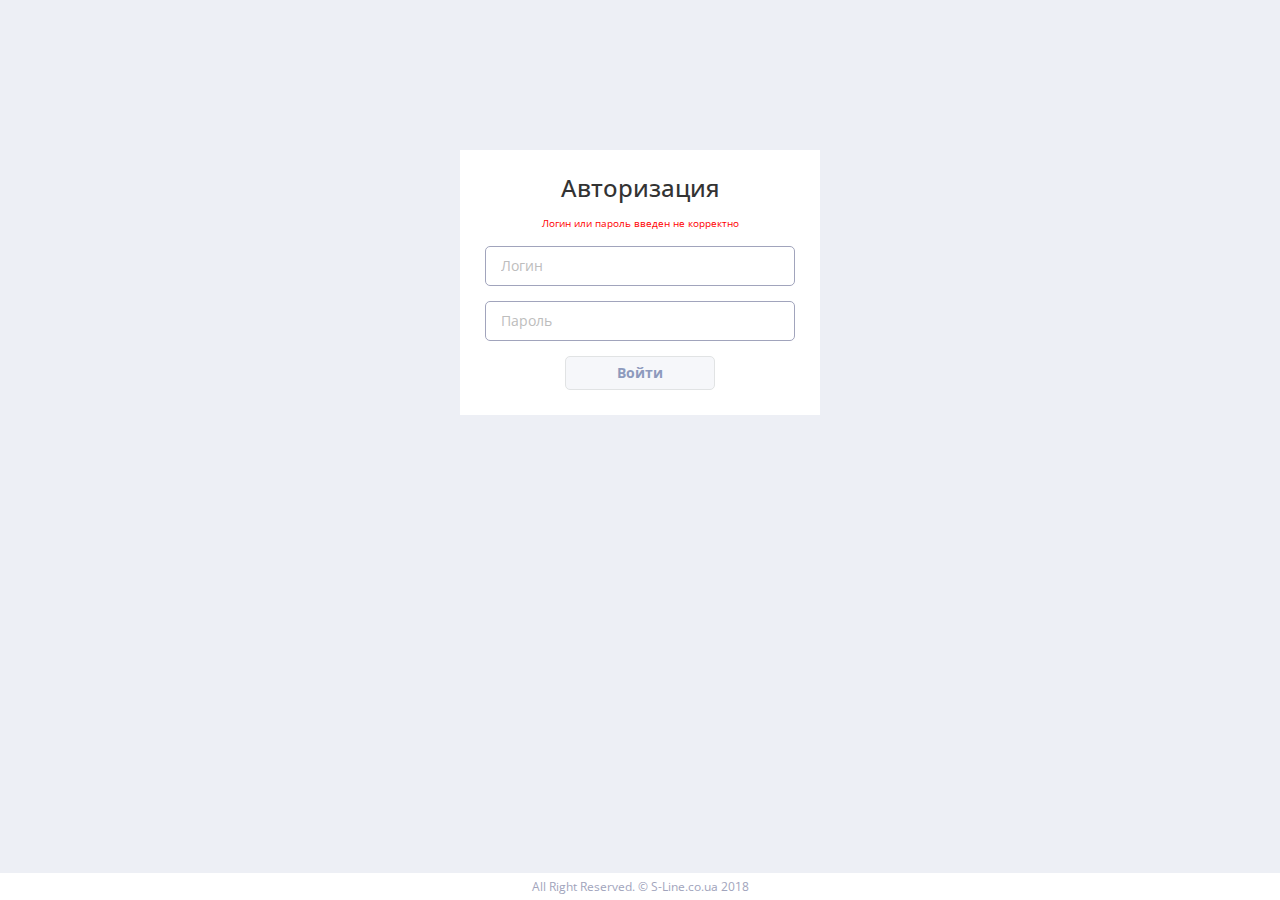
<file: adminlogin.html>
<!DOCTYPE html>
<html lang="ru">
	<head>
		<meta charset="UTF-8">
		<title>Панель администратора SLine</title>
		<meta name="viewport" content="width=device-width, initial-scale=1.0">
		
		<link rel="stylesheet" href="https://cdnjs.cloudflare.com/ajax/libs/twitter-bootstrap/3.3.7/css/bootstrap.min.css">
		<link rel="stylesheet" href="https://cdnjs.cloudflare.com/ajax/libs/font-awesome/4.7.0/css/font-awesome.min.css">
		<link rel="stylesheet" href="css/style.css">

	</head>
	<body>

		<div class="wrapper">

			<div class="container">
				<div class="row">
					<div class="col-xs-12 col-sm-6 col-sm-offset-3 col-md-4 col-md-offset-4 col-lg-4 col-lg-offset-4">
						<form class="login-form text-center">
							<h3 class="text-center form-heading">Авторизация</h3>
							<span class="error-message">Логин или пароль введен не корректно</span>
							<input type="text" class="form-field" placeholder="Логин">
							<input type="password" class="form-field" placeholder="Пароль">
							<button class="btn btn-enter">Войти</button>
						</form>
					</div>
				</div>
			</div>

			<footer class="footer-main">
				All Right Reserved. &copy; S-Line.co.ua 2018
			</footer>

		</div>


		<script src="https://cdnjs.cloudflare.com/ajax/libs/jquery/3.2.1/jquery.min.js"></script>
		<script src="https://cdnjs.cloudflare.com/ajax/libs/twitter-bootstrap/3.3.7/js/bootstrap.min.js"></script>

	</body>
</html>
</file>
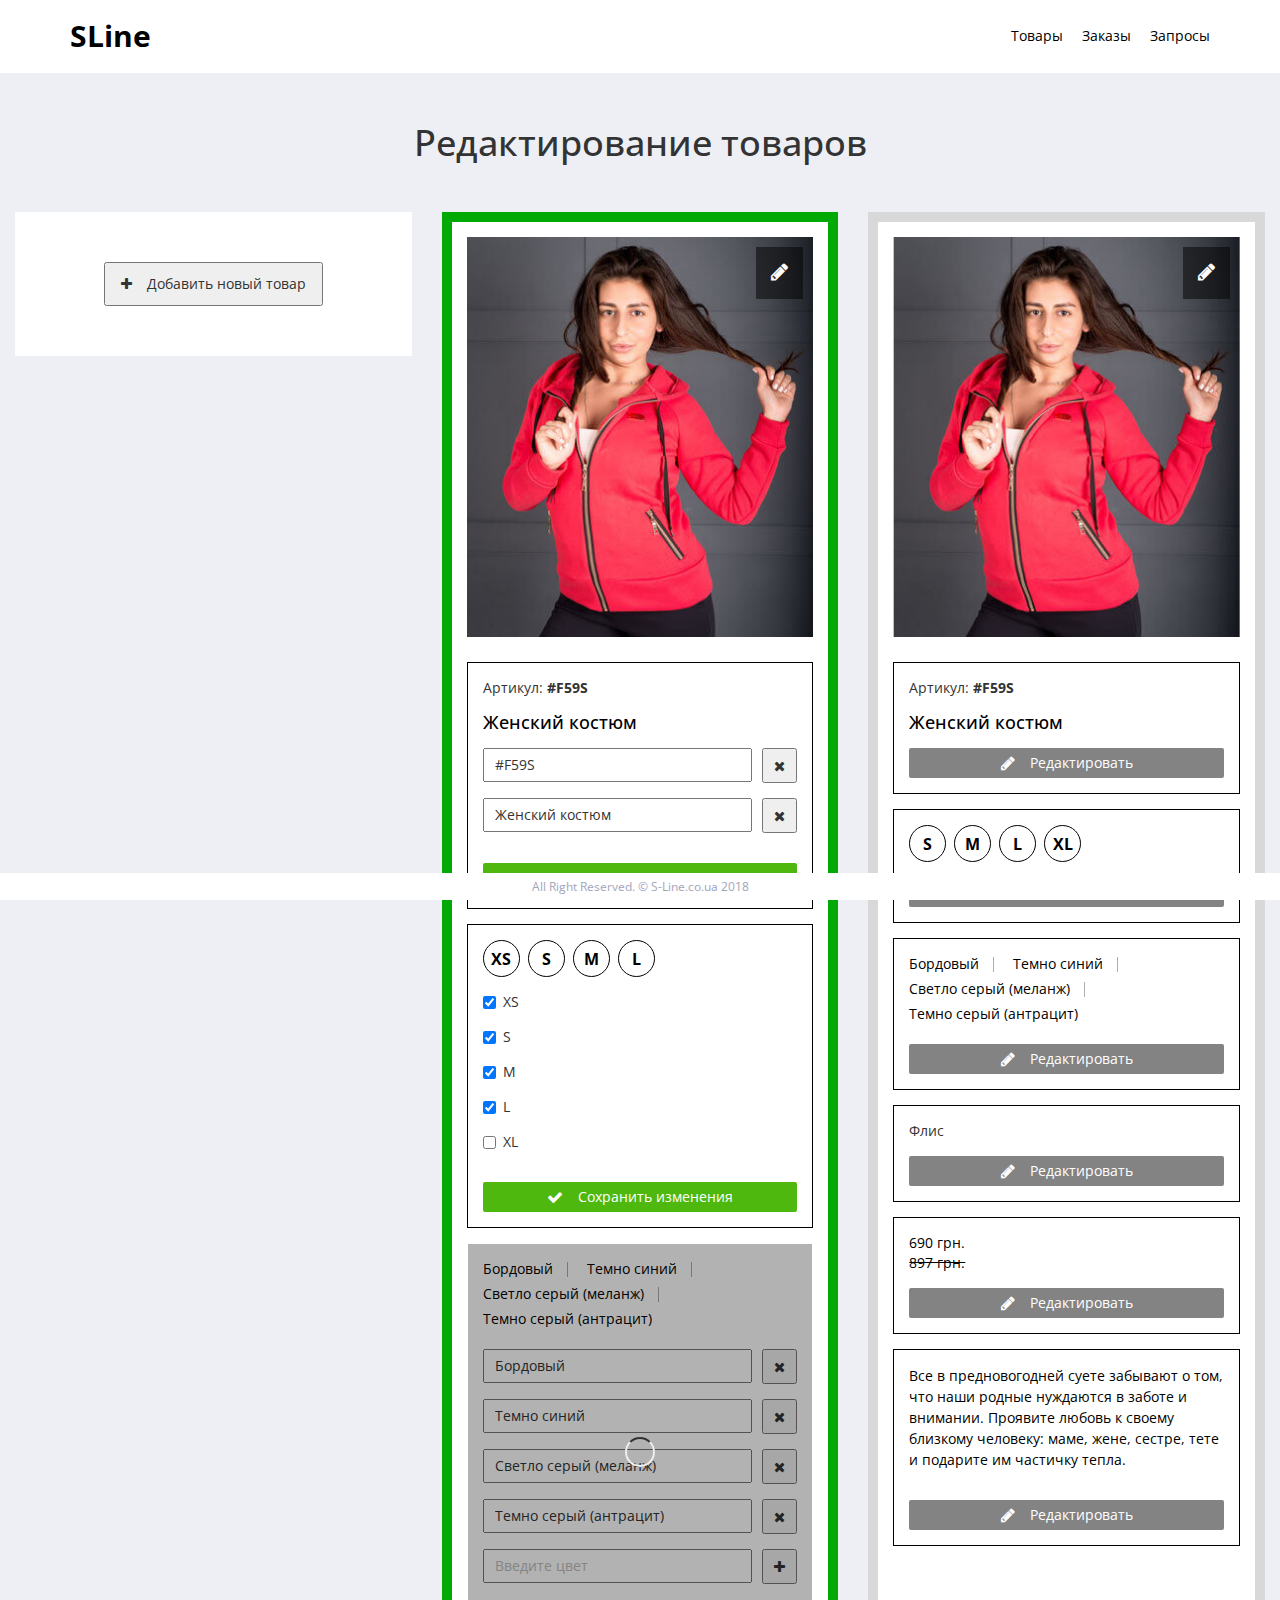
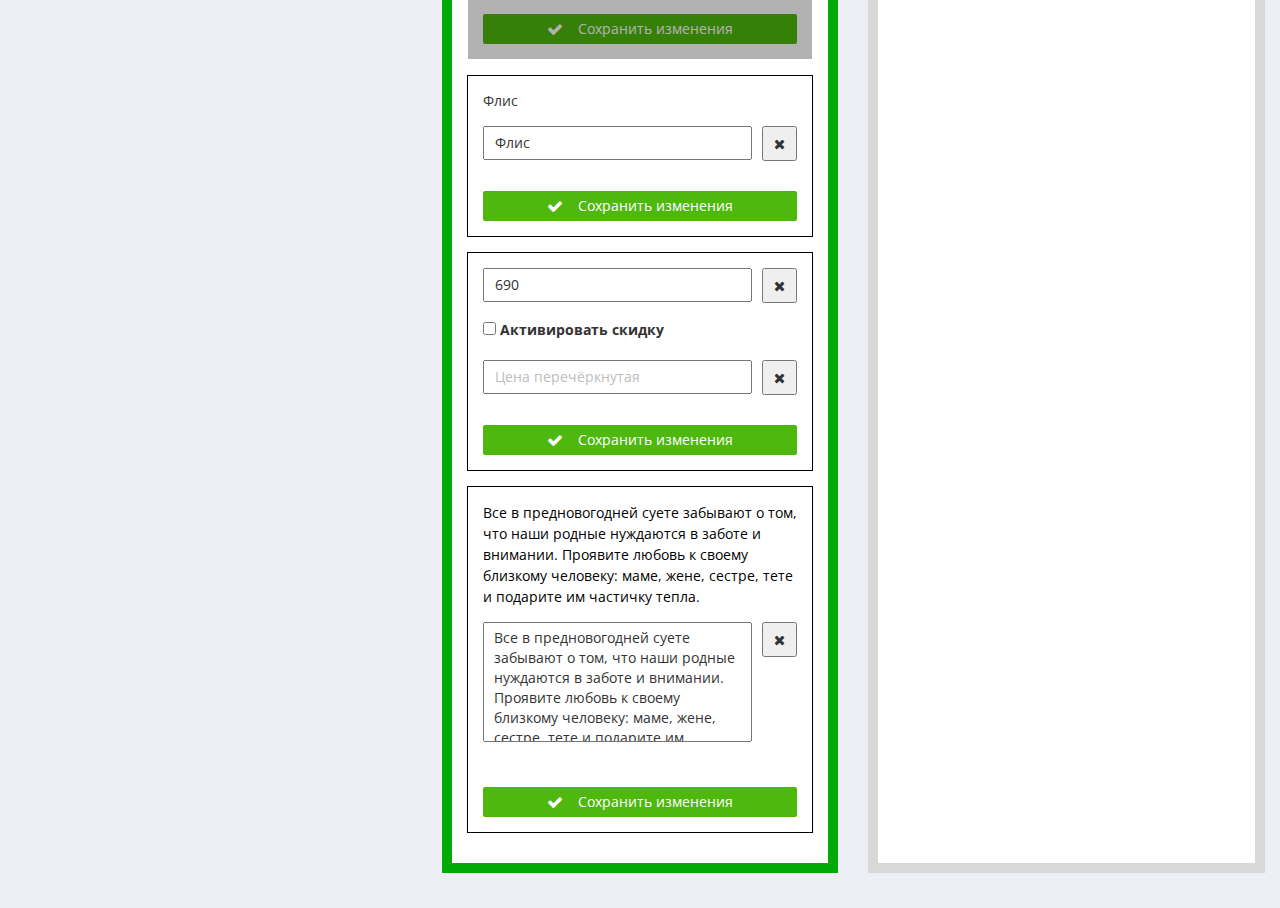
<file: goods.html>
<!DOCTYPE html>
<html lang="ru">
	<head>
		<meta charset="UTF-8">
		<title>Товары</title>
		<meta name="viewport" content="width=device-width, initial-scale=1.0">

		<link rel="stylesheet" href="https://cdnjs.cloudflare.com/ajax/libs/twitter-bootstrap/3.3.7/css/bootstrap.min.css">
		<link rel="stylesheet" href="https://cdnjs.cloudflare.com/ajax/libs/font-awesome/4.7.0/css/font-awesome.min.css">
		<link rel="stylesheet" href="css/style.css">

	</head>
	<body>

		<header class="header">
			<div class="container">
				<div class="row">
					<div class="col-xs-12">
						<div class="header-holder">
							<a href="http://sline.co.ua" class="logo" target="_blank"><strong>SLine</strong></a>
							<nav class="header-nav">
								<a href="goods.html">Товары</a>
								<a href="orders.html">Заказы</a>
								<a href="requests.html">Запросы</a>
							</nav>
						</div>
					</div>
				</div>
			</div>
		</header>

		<div class="wrapper">
			<div class="products">
				<div class="container-fluid">
					<div class="row">
						<div class="col-xs-12 page-title">
							<h1>Редактирование товаров</h4>
						</div>
					</div>
					<div class="row display-flex">

						<div class="col-lg-4 col-md-6 col-sm-6 col-xs-12 item-col">
							<div class="">
								<div class="button-add">
									<button><i class="fa fa-plus" aria-hidden="true"></i>Добавить новый товар</button>
								</div>
							</div>
						</div>


						<div class="col-lg-4 col-md-6 col-sm-6 col-xs-12 item-col">
							<div class="product active">
								<div class="product-slide_img">
									<img src="img/product/small/ws-01.jpg" alt="Женский костюм">
									<a class="btn-edit-photo" href="edit_photo.html"><i class="fa fa-pencil" aria-hidden="true"></i></a>
								</div>

								<div class="holder-edit">
									<div class="edit-area">
										<div class="product-code">
											<span>Артикул:</span>
											<strong>#F59S</strong>
										</div>
										<h5 class="product-title">Женский костюм</h5>
									</div>

									<div class="edit-area">
										<div class="edit-row">
											<input class="edit-field" type="text" value="#F59S" placeholder="Артикул">
											<div class="edit-buttons">
												<button><i class="fa fa-times" aria-hidden="true"></i></button>
											</div>
										</div>
										<div class="edit-row">
											<input class="edit-field" type="text" value="Женский костюм" placeholder="Название модели">
											<div class="edit-buttons">
												<button><i class="fa fa-times" aria-hidden="true"></i></button>
											</div>
										</div>
									</div>

									<button type="button" class="edit-block-link confirm"><i class="fa fa-check" aria-hidden="true"></i><span>Сохранить изменения</span></button>
								</div>


								<div class="holder-edit">

									<div class="edit-area">
										<ul class="size-row">
											<li class="size-item"><strong>XS</strong></li>
											<li class="size-item"><strong>S</strong></li>
											<li class="size-item"><strong>M</strong></li>
											<li class="size-item"><strong>L</strong></li>
										</ul>
									</div>

									<div class="edit-area">
										<div class="edit-area">
											<div class="edit-row">
												<div class="checkbox">
													<label><input type="checkbox" checked>XS</label>
												</div>
											</div>
											<div class="edit-row">
												<div class="checkbox">
													<label><input type="checkbox" checked>S</label>
												</div>
											</div>
											<div class="edit-row">
												<div class="checkbox">
													<label><input type="checkbox" checked>M</label>
												</div>
											</div>
											<div class="edit-row">
												<div class="checkbox">
													<label><input type="checkbox" checked>L</label>
												</div>
											</div>
											<div class="edit-row">
												<div class="checkbox">
													<label><input type="checkbox">XL</label>
												</div>
											</div>
										</div>
									</div>

									<button type="button" class="edit-block-link confirm"><i class="fa fa-check" aria-hidden="true"></i><span>Сохранить изменения</span></button>
								</div>

								<div class="holder-edit preloader">
									<div class="edit-area">
										<div class="product-color_row">
											<span>Бордовый</span>
											<span>Темно синий</span>
											<span>Светло серый (меланж)</span>
											<span>Темно серый (антрацит)</span>
										</div>
									</div>

									<div class="edit-area">
										<div class="edit-row">
											<input class="edit-field" type="text" value="Бордовый" placeholder="Введите цвет">
											<div class="edit-buttons">
												<button><i class="fa fa-times" aria-hidden="true"></i></button>
											</div>
										</div>
										<div class="edit-row">
											<input class="edit-field" type="text" value="Темно синий" placeholder="Введите цвет">
											<div class="edit-buttons">
												<button><i class="fa fa-times" aria-hidden="true"></i></button>
											</div>
										</div>
										<div class="edit-row">
											<input class="edit-field" type="text" value="Светло серый (меланж)" placeholder="Введите цвет">
											<div class="edit-buttons">
												<button><i class="fa fa-times" aria-hidden="true"></i></button>
											</div>
										</div>
										<div class="edit-row">
											<input class="edit-field" type="text" value="Темно серый (антрацит)" placeholder="Введите цвет">
											<div class="edit-buttons">
												<button><i class="fa fa-times" aria-hidden="true"></i></button>
											</div>
										</div>
										<div class="edit-row">
											<input class="edit-field" type="text" value="" placeholder="Введите цвет">
											<div class="edit-buttons">
												<button><i class="fa fa-plus" aria-hidden="true"></i></button>
											</div>
										</div>
									</div>

									<button type="button" class="edit-block-link confirm"><i class="fa fa-check" aria-hidden="true"></i><span>Сохранить изменения</span></button>

								</div>

								<div class="holder-edit">
									<div class="edit-area">
										<span>Флис</span>
									</div>

									<div class="edit-area">
										<div class="edit-row">
											<input class="edit-field" type="text" value="Флис" placeholder="Введите название материала">
											<div class="edit-buttons">
												<button><i class="fa fa-times" aria-hidden="true"></i></button>
											</div>
										</div>
									</div>

									<button type="button" class="edit-block-link confirm"><i class="fa fa-check" aria-hidden="true"></i><span>Сохранить изменения</span></button>
								</div>

								<div class="holder-edit">
									<div class="edit-area">
										<div class="edit-area">
											<div class="edit-row">
												<input class="edit-field" type="text" value="690" placeholder="Цена стандартная">
												<div class="edit-buttons">
													<button><i class="fa fa-times" aria-hidden="true"></i></button>
												</div>
											</div>

											<div class="edit-activation">
												<input type="checkbox" id="check" name="#" value="#">
												<label for="check">Активировать скидку</label>
											</div>

											<div class="edit-row">
												<input class="edit-field" type="text" value="" placeholder="Цена перечёркнутая">
												<div class="edit-buttons">
													<button><i class="fa fa-times" aria-hidden="true"></i></button>
												</div>
											</div>
										</div>
									</div>
									<button type="button" class="edit-block-link confirm"><i class="fa fa-check" aria-hidden="true"></i><span>Сохранить изменения</span></button>
								</div>

								<div class="holder-edit">
									<div class="edit-area">
										<p class="product-description">Все в предновогодней суете забывают о том, что наши родные нуждаются в заботе и внимании. Проявите любовь к своему близкому человеку: маме, жене, сестре, тете и подарите им частичку тепла.</p>

										<div class="edit-area">

											<div class="edit-row">
												<textarea class="edit-field textarea-field" type="text" placeholder="Введите описание товарап">Все в предновогодней суете забывают о том, что наши родные нуждаются в заботе и внимании. Проявите любовь к своему близкому человеку: маме, жене, сестре, тете и подарите им частичку тепла.</textarea>
												<div class="edit-buttons">
													<button><i class="fa fa-times" aria-hidden="true"></i></button>
												</div>
											</div>
										</div>
									</div>
									<button type="button" class="edit-block-link confirm"><i class="fa fa-check" aria-hidden="true"></i><span>Сохранить изменения</span></button>
								</div>
							</div>
						</div>

						<div class="col-lg-4 col-md-6 col-sm-6 col-xs-12 item-col">
							<div class="product">
							
								<div class="product-slide_img">
									<img src="img/product/small/ws-01.jpg" alt="Женский костюм">
									<a class="btn-edit-photo" href="edit_photo.html"><i class="fa fa-pencil" aria-hidden="true"></i></a>
								</div>

								<div class="holder-edit">
									<div class="edit-area">
										<div class="product-code">
											<span>Артикул:</span>
											<strong>#F59S</strong>
										</div>
										<h5 class="product-title">Женский костюм</h5>
									</div>
									<button type="button" class="edit-block-link"><i class="fa fa-pencil" aria-hidden="true"></i><span>Редактировать</span></button>
								</div>

								<div class="holder-edit">
									<div class="edit-area">
										<ul class="size-row">
											<li class="size-item"><strong>S</strong></li>
											<li class="size-item"><strong>M</strong></li>
											<li class="size-item"><strong>L</strong></li>
											<li class="size-item"><strong>XL</strong></li>
										</ul>
									</div>
									<button type="button" class="edit-block-link"><i class="fa fa-pencil" aria-hidden="true"></i><span>Редактировать</span></button>
								</div>

								<div class="holder-edit">
									<div class="edit-area">
										<div class="product-color_row">
											<span>Бордовый</span>
											<span>Темно синий</span>
											<span>Светло серый (меланж)</span>
											<span>Темно серый (антрацит)</span>
										</div>
									</div>

									<button type="button" class="edit-block-link"><i class="fa fa-pencil" aria-hidden="true"></i><span>Редактировать</span></button>
								</div>

								<div class="holder-edit">
									<div class="edit-area">
										<span>Флис</span>
									</div>
									<button type="button" class="edit-block-link"><i class="fa fa-pencil" aria-hidden="true"></i><span>Редактировать</span></button>
								</div>

								<div class="holder-edit">
									<div class="edit-area">
										<div class="actual-price">
											<span>690</span>
											<i>грн.</i>
										</div>
										<div class="actual-price">
											<strike>897 грн.</strike>
										</div>
									</div>
									<button type="button" class="edit-block-link"><i class="fa fa-pencil" aria-hidden="true"></i><span>Редактировать</span></button>
								</div>

								<div class="holder-edit">
									<div class="edit-area">
										<p class="product-description">Все в предновогодней суете забывают о том, что наши родные нуждаются в заботе и внимании. Проявите любовь к своему близкому человеку: маме, жене, сестре, тете и подарите им частичку тепла.</p>
									</div>
									<button type="button" class="edit-block-link"><i class="fa fa-pencil" aria-hidden="true"></i><span>Редактировать</span></button>
								</div>
							</div>
						</div>

					</div>
				</div>
			</div>
		</div>
		
		<footer class="footer-main">All Right Reserved. &copy; S-Line.co.ua 2018</footer>

		<script src="https://cdnjs.cloudflare.com/ajax/libs/jquery/3.2.1/jquery.min.js"></script>
		<script src="https://cdnjs.cloudflare.com/ajax/libs/twitter-bootstrap/3.3.7/js/bootstrap.min.js"></script>

	</body>
</html>
</file>
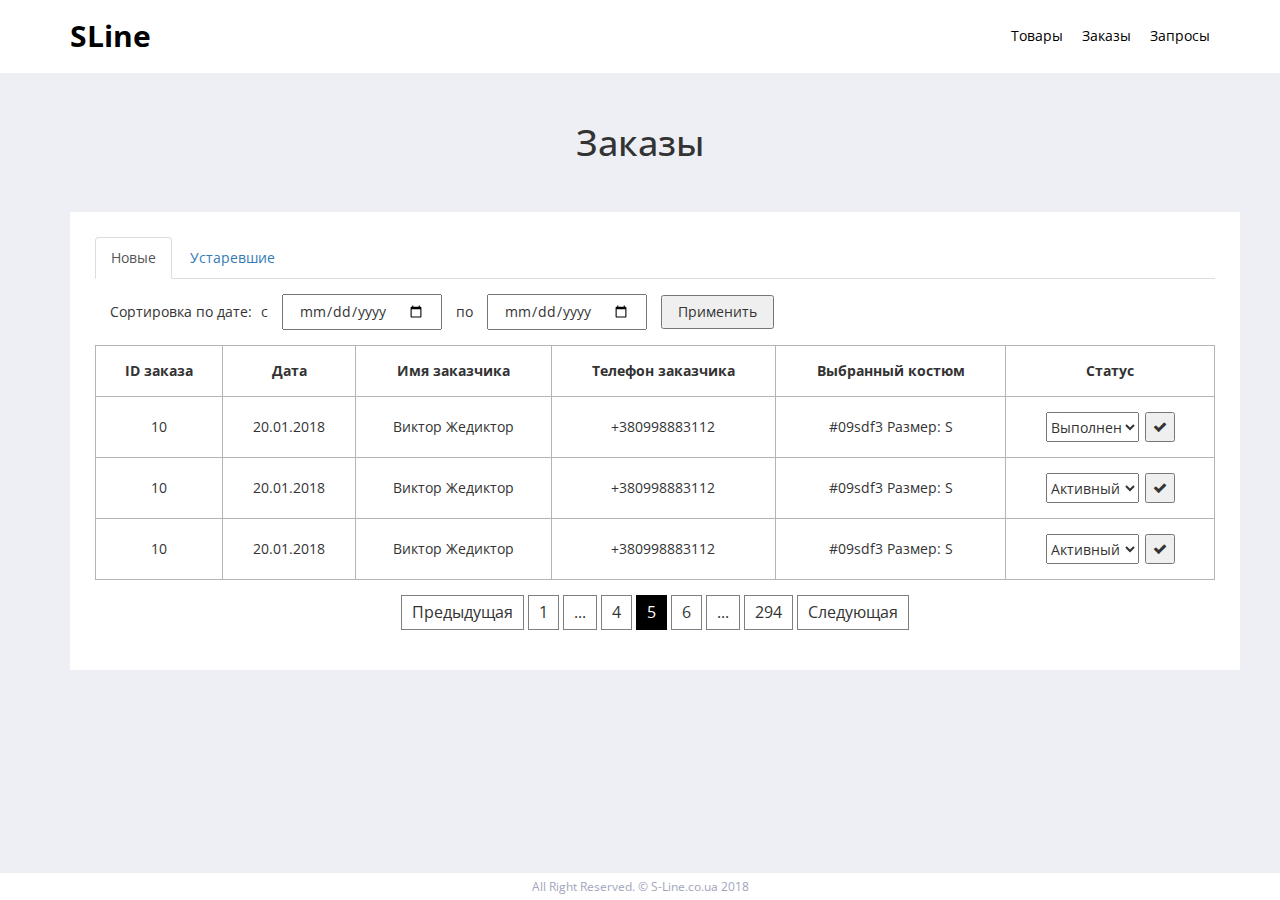
<file: orders.html>
<!DOCTYPE html>
<html lang="ru">
	<head>
		<meta charset="UTF-8">
		<title>Заказы</title>
		<meta name="viewport" content="width=device-width, initial-scale=1.0">

		<link rel="stylesheet" href="https://cdnjs.cloudflare.com/ajax/libs/twitter-bootstrap/3.3.7/css/bootstrap.min.css">
		<link rel="stylesheet" href="https://cdnjs.cloudflare.com/ajax/libs/font-awesome/4.7.0/css/font-awesome.min.css">
		<link rel="stylesheet" href="css/style.css">

	</head>
	<body>

		<header class="header">
			<div class="container">
				<div class="row">
					<div class="col-xs-12">
						<div class="header-holder">
							<a href="http://sline.co.ua" class="logo" target="_blank"><strong>SLine</strong></a>
							<nav class="header-nav">
								<a href="goods.html">Товары</a>
								<a href="orders.html">Заказы</a>
								<a href="requests.html">Запросы</a>
							</nav>
						</div>
					</div>
				</div>
			</div>
		</header>

		<div class="wrapper">
			<div class="container">
				<div class="row">
					<div class="col-xs-12 page-title">
						<h1>Заказы</h4>
					</div>
				</div>
				<div class="row">
					<div class="col-sm-12">
						<div class="order-tabs">
							<ul class="nav nav-tabs">
								<li class="active"><a data-toggle="tab" href="#new">Новые</a></li>
								<li><a data-toggle="tab" href="#old">Устаревшие</a></li>
							</ul>
							<div class="tab-content">
								<div id="new" class="tab-pane fade in active">
									<div class="order-search">
										Сортировка по дате: 
										<span>с</span>
										<input type="date" name="#">
										<span>по</span>
										<input type="date" name="#">
										<button type="button">Применить</button>
									</div>
									<table class="orders-table">
										<tr>
											<th>ID заказа</th>
											<th>Дата</th>
											<th>Имя заказчика</th>
											<th>Телефон заказчика</th>
											<th>Выбранный костюм</th>
											<th>Статус</th>
										</tr>
										<tr>
											<td>10</td>
											<td>20.01.2018</td>
											<td>Виктор Жедиктор</td>
											<td>+380998883112</td>
											<td>#09sdf3 Размер: S</td>
											<td>
												<select name="#" id="#">
													<option value="Активный">Выполнен</option>
													<option value="Активный">Активный</option>
												</select>
												<button type="button"><i class="fa fa-check" aria-hidden="true"></i></button>
											</td>
										</tr>

										<tr>
											<td>10</td>
											<td>20.01.2018</td>
											<td>Виктор Жедиктор</td>
											<td>+380998883112</td>
											<td>#09sdf3 Размер: S</td>
											<td>
												<select name="#" id="#">
													<option value="Активный">Активный</option>
													<option value="Активный" >Выполнен</option>
												</select>
												<button type="button"><i class="fa fa-check" aria-hidden="true"></i></button>
											</td>
										</tr>

										<tr>
											<td>10</td>
											<td>20.01.2018</td>
											<td>Виктор Жедиктор</td>
											<td>+380998883112</td>
											<td>#09sdf3 Размер: S</td>
											<td>
												<select name="#" id="#">
													<option value="Активный">Активный</option>
													<option value="Активный">Выполнен</option>
												</select>
												<button type="button"><i class="fa fa-check" aria-hidden="true"></i></button>
											</td>
										</tr>
									</table>
									<div class="pages-nav">
										<ul class="pages-nav_btns">
											<li>
												<button type="button" class="nav-buttons">Предыдущая</button>
											</li>
											<li>
												<button type="button" class="nav-buttons">1</button>
											</li>
											<li class="inactive">
												<button type="button" class="nav-buttons">...</button>
											</li>
											<li>
												<button type="button" class="nav-buttons">4</button>
											</li>
											<li class="active">
												<button type="button" class="nav-buttons">5</button>
											</li>
											<li>
												<button type="button" class="nav-buttons">6</button>
											</li>
											<li class="inactive">
												<button type="button" class="nav-buttons">...</button>
											</li>
											<li>
												<button type="button" class="nav-buttons">294</button>
											</li>
											<li>
												<button type="button" class="nav-buttons">Следующая</button>
											</li>
										</ul>
									</div>

								</div>
								<div id="old" class="tab-pane fade">
									<div class="order-search">
										Сортировка по дате: 
										<span>с</span>
										<input type="date" name="#">
										<span>по</span>
										<input type="date" name="#">
										<button type="button">Применить</button>
									</div>
									<table class="orders-table">
										<tr>
											<th>ID заказа</th>
											<th>Дата</th>
											<th>Имя заказчика</th>
											<th>Телефон заказчика</th>
											<th>Выбранный костюм</th>
											<th>Статус</th>
										</tr>
										<tr>
											<td>10</td>
											<td>20.01.2018</td>
											<td>Виктор Жедиктор</td>
											<td>+380998883112</td>
											<td>#09sdf3 Размер: S</td>
											<td>
												<select name="#" id="#">
													<option value="Активный">Активный</option>
													<option value="Активный">Выполнен</option>
												</select>
												<button type="button"><i class="fa fa-check" aria-hidden="true"></i></button>
											</td>
										</tr>
									</table>
									<div class="pages-nav">
										<ul class="pages-nav_btns">
											<li>
												<button type="button" class="nav-buttons">Предыдущая</button>
											</li>
											<li>
												<button type="button" class="nav-buttons">1</button>
											</li>
											<li class="inactive">
												<button type="button" class="nav-buttons">...</button>
											</li>
											<li>
												<button type="button" class="nav-buttons">4</button>
											</li>
											<li class="active">
												<button type="button" class="nav-buttons">5</button>
											</li>
											<li>
												<button type="button" class="nav-buttons">6</button>
											</li>
											<li class="inactive">
												<button type="button" class="nav-buttons">...</button>
											</li>
											<li>
												<button type="button" class="nav-buttons">294</button>
											</li>
											<li>
												<button type="button" class="nav-buttons">Следующая</button>
											</li>
										</ul>
									</div>

								</div>

							</div>
						</div>
					</div>
				</div>
			</div>
		</div>

		<footer class="footer-main">All Right Reserved. &copy; S-Line.co.ua 2018</footer>

		<script src="https://cdnjs.cloudflare.com/ajax/libs/jquery/3.2.1/jquery.min.js"></script>
		<script src="https://cdnjs.cloudflare.com/ajax/libs/twitter-bootstrap/3.3.7/js/bootstrap.min.js"></script>

	</body>
</html>
</file>
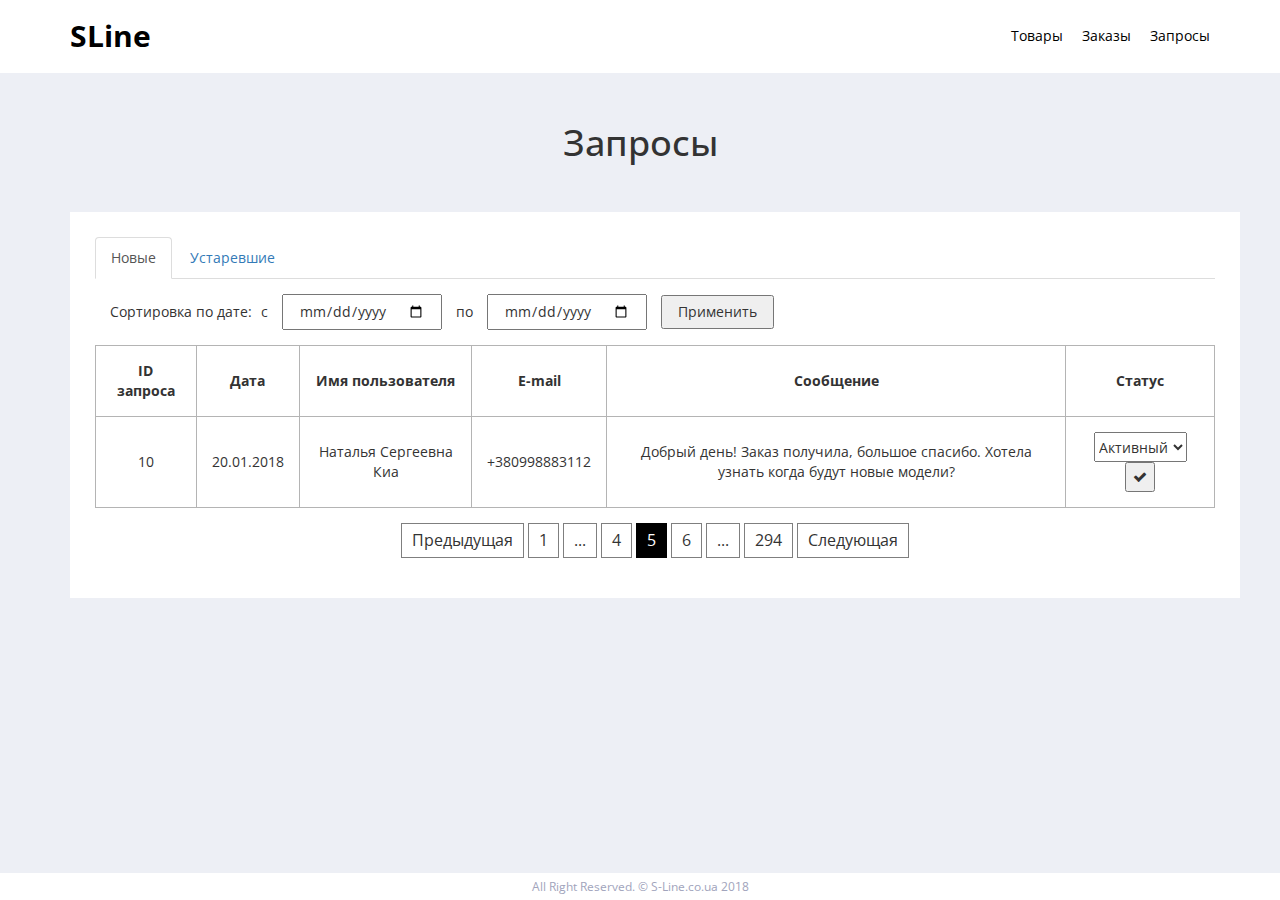
<file: requests.html>
<!DOCTYPE html>
<html lang="ru">
	<head>
		<meta charset="UTF-8">
		<title>Запросы</title>
		<meta name="viewport" content="width=device-width, initial-scale=1.0">
		
		<link rel="stylesheet" href="https://cdnjs.cloudflare.com/ajax/libs/twitter-bootstrap/3.3.7/css/bootstrap.min.css">
		<link rel="stylesheet" href="https://cdnjs.cloudflare.com/ajax/libs/font-awesome/4.7.0/css/font-awesome.min.css">
		<link rel="stylesheet" href="css/style.css">

	</head>
	<body>

		<header class="header">
			<div class="container">
				<div class="row">
					<div class="col-xs-12">
						<div class="header-holder">
							<a href="http://sline.co.ua" class="logo" target="_blank"><strong>SLine</strong></a>
							<nav class="header-nav">
								<a href="goods.html">Товары</a>
								<a href="orders.html">Заказы</a>
								<a href="requests.html">Запросы</a>
							</nav>
						</div>
					</div>
				</div>
			</div>
		</header>

		<div class="wrapper">
		
			<div class="container">
				<div class="row">
					<div class="col-xs-12 page-title">
						<h1>Запросы</h4>
					</div>
				</div>
				<div class="row">
					<div class="col-sm-12">
						<div class="order-tabs">
							<ul class="nav nav-tabs">
								<li class="active"><a data-toggle="tab" href="#new">Новые</a></li>
								<li><a data-toggle="tab" href="#old">Устаревшие</a></li>
							</ul>
							<div class="tab-content">
								<div id="new" class="tab-pane fade in active">
									<div class="order-search">
										Сортировка по дате: 
										<span>с</span>
										<input type="date" name="#">
										<span>по</span>
										<input type="date" name="#">
										<button type="button">Применить</button>
									</div>
									<table class="orders-table">
										<tr>
											<th>ID запроса</th>
											<th>Дата</th>
											<th>Имя пользователя</th>
											<th>E-mail</th>
											<th>Сообщение</th>
											<th>Статус</th>
										</tr>

										<tr>
											<td>10</td>
											<td>20.01.2018</td>
											<td>Наталья Сергеевна Киа</td>
											<td>+380998883112</td>
											<td>Добрый день! Заказ получила, большое спасибо. Хотела узнать когда будут новые модели?</td>
											<td>
												<select name="#" id="#">
													<option value="Активный">Активный</option>
													<option value="Активный">Выполнен</option>
												</select>
												<button type="button"><i class="fa fa-check" aria-hidden="true"></i></button>
											</td>
										</tr>
									</table>
									
									<div class="pages-nav">
										<ul class="pages-nav_btns">
											<li>
												<button type="button" class="nav-buttons">Предыдущая</button>
											</li>
											<li>
												<button type="button" class="nav-buttons">1</button>
											</li>
											<li class="inactive">
												<button type="button" class="nav-buttons">...</button>
											</li>
											<li>
												<button type="button" class="nav-buttons">4</button>
											</li>
											<li class="active">
												<button type="button" class="nav-buttons">5</button>
											</li>
											<li>
												<button type="button" class="nav-buttons">6</button>
											</li>
											<li class="inactive">
												<button type="button" class="nav-buttons">...</button>
											</li>
											<li>
												<button type="button" class="nav-buttons">294</button>
											</li>
											<li>
												<button type="button" class="nav-buttons">Следующая</button>
											</li>
										</ul>
									</div>
								</div>
								
								<div id="old" class="tab-pane fade">
									<div class="order-search">
										Сортировка по дате: 
										<span>с</span>
										<input type="date" name="#">
										<span>по</span>
										<input type="date" name="#">
										<button type="button">Применить</button>
									</div>
									<table class="orders-table">
										<tr>
											<th>ID запроса</th>
											<th>Дата</th>
											<th>Имя пользователя</th>
											<th>E-mail</th>
											<th>Сообщение</th>
											<th>Статус</th>
										</tr>

										<tr>
											<td>10</td>
											<td>20.01.2018</td>
											<td>Наталья Сергеевна Фюнф</td>
											<td>+380998883112</td>
											<td>Добрый день! Заказ получила, большое спасибо. Хотела узнать когда будут новые модели?</td>
											<td>
												<select name="#" id="#">
													<option value="Активный">Активный</option>
													<option value="Активный">Выполнен</option>
												</select>
												<button type="button"><i class="fa fa-check" aria-hidden="true"></i></button>
											</td>
										</tr>

									</table>
									
									<div class="pages-nav">
										<ul class="pages-nav_btns">
											<li>
												<button type="button" class="nav-buttons">Предыдущая</button>
											</li>
											<li>
												<button type="button" class="nav-buttons">1</button>
											</li>
											<li class="inactive">
												<button type="button" class="nav-buttons">...</button>
											</li>
											<li>
												<button type="button" class="nav-buttons">4</button>
											</li>
											<li class="active">
												<button type="button" class="nav-buttons">5</button>
											</li>
											<li>
												<button type="button" class="nav-buttons">6</button>
											</li>
											<li class="inactive">
												<button type="button" class="nav-buttons">...</button>
											</li>
											<li>
												<button type="button" class="nav-buttons">294</button>
											</li>
											<li>
												<button type="button" class="nav-buttons">Следующая</button>
											</li>
										</ul>
									</div>
								</div>

							</div>
						</div>
					</div>
				</div>
			</div>
			
		</div>
		
		<footer class="footer-main">All Right Reserved. &copy; S-Line.co.ua 2018</footer>

		<script src="https://cdnjs.cloudflare.com/ajax/libs/jquery/3.2.1/jquery.min.js"></script>
		<script src="https://cdnjs.cloudflare.com/ajax/libs/twitter-bootstrap/3.3.7/js/bootstrap.min.js"></script>

	</body>
</html>
</file>
<file: css/style.css>
@import url("https://fonts.googleapis.com/css?family=Open+Sans:400,700");::-webkit-input-placeholder{color:#bdbdbd;opacity:1}:-moz-placeholder{color:#bdbdbd;opacity:1}::-moz-placeholder{color:#bdbdbd;opacity:1}:-ms-input-placeholder{color:#bdbdbd;opacity:1}*{box-sizing:border-box;-webkit-box-sizing:border-box;-moz-box-sizing:border-box;-ms-box-sizing:border-box;-o-box-sizing:border-box}ol,ul{margin:0;padding:0;list-style:none}img{border-style:none}figure,h1,h2,h3,h4,h5,h6,li,p{margin:0}body,html{min-height:100%}body{background-color:#edeff5;position:relative;font-family:'Open Sans'}.header{padding:15px 0;background-color:#fff;margin-bottom:50px}.header-holder{display:-webkit-flex;display:-moz-flex;display:-ms-flex;display:-o-flex;display:-webkit-box;display:-ms-flexbox;display:flex;-ms-align-items:center;-webkit-box-align:center;-ms-flex-align:center;align-items:center;-webkit-justify-content:space-between;-moz-justify-content:space-between;-ms-justify-content:space-between;-o-justify-content:space-between;-webkit-box-pack:justify;-ms-flex-pack:justify;justify-content:space-between}.header-nav{display:inline-block}.header-nav a{color:#000;margin-left:15px}.header-nav a:hover{text-decoration:underline}.logo{display:inline-block;font-size:30px;color:#000;margin-right:30px}.logo:active,.logo:focus,.logo:hover,.logo:visited{text-decoration:none;color:#000}.footer-main{position:fixed;bottom:0;left:0;width:100%;z-index:10;background-color:#fff;text-align:center;color:#a1a4bc;font-size:12px;padding:5px 0}.wrapper{position:relative;height:100%}.form-heading{margin:0;margin-bottom:15px}.error-message{margin-bottom:15px;display:block;font-size:10px;text-align:center;color:red}.login-form{padding:25px;background-color:#fff;margin-top:150px}.form-field{display:block;width:100%;margin-bottom:15px;height:40px;border-radius:5px;border:1px solid #a1a4bc;padding:5px 15px}.btn-enter{min-width:150px;margin:0 auto;background-color:#f6f7fa;border:1px solid #e1e3e4;border-radius:5px;color:#8d9abd;font-weight:bold;font-size:14px}.product{position:relative;border:10px solid #d8d8d8;padding:15px;height:100%;background-color:#fff}.product.active{border:10px solid #00a904;-webkit-box-shadow:none;box-shadow:none}.product-row{margin-bottom:3rem}.product-slide{position:relative}.product-slide_img{height:40rem;max-width:35rem;margin:0 auto 25px;position:relative;overflow:hidden}.product-slide_img img{position:absolute;left:50%;top:50%;-webkit-transform:translate(-50%, -50%);-ms-transform:translate(-50%, -50%);-o-transform:translate(-50%, -50%);transform:translate(-50%, -50%);display:block;width:100%;height:auto}.product-slider_wrap{position:relative}.product-slider{margin-bottom:30px}.product-title{display:block;font-size:18px;color:#000}.product-slider_nav{position:absolute;bottom:2rem;padding:0 1rem;z-index:100;width:100%;display:-webkit-box;display:-ms-flexbox;display:flex;-webkit-box-pack:justify;-ms-flex-pack:justify;justify-content:space-between;-webkit-box-align:center;-ms-flex-align:center;align-items:center;z-index:10}.product-arrow{position:absolute;bottom:0;color:white;background-color:transparent;border:none;padding:2rem;font-size:1.7rem;line-height:1;background-color:transparent;outline:none;z-index:5}.product-arrow:hover{color:white;background-color:transparent}.product-arrow.prev-arrow{left:0}.product-arrow.next-arrow{right:0}.slick-dots{position:absolute;left:50%;bottom:0.5rem;-webkit-transform:translateX(-50%);-ms-transform:translateX(-50%);-o-transform:translateX(-50%);transform:translateX(-50%);list-style:none;padding:2rem 0;margin:0;display:-webkit-box;display:-ms-flexbox;display:flex}.slick-dots li{display:inline-block;margin:0 0.2rem}.slick-dots button{display:block;background-color:#fff;width:0.5rem;height:0.5rem;font-size:0;text-indent:-1000px;padding:0;margin:0;border:none;outline:none}.size-row{display:-webkit-box;display:-ms-flexbox;display:flex;-webkit-box-pack:start;-ms-flex-pack:start;justify-content:flex-start;padding-left:0}.size-item{display:-webkit-box;display:-ms-flexbox;display:flex;-webkit-box-align:center;-ms-flex-align:center;align-items:center;-webkit-box-pack:center;-ms-flex-pack:center;justify-content:center;margin-right:0.8rem;border:1px solid #000;border-radius:100%;width:3.7rem;height:3.7rem}.size-item strong{display:inline-block;font-weight:bold;font-size:1.6rem;line-height:1;color:#000}.edit-activation{margin-bottom:15px;cursor:pointer}.product-color_row span{display:inline-block;font-size:14px;color:#000;background-image:-webkit-gradient(linear, left top, left bottom, from(#adadad), to(#adadad));background-image:-webkit-linear-gradient(top, #adadad, #adadad);background-image:-o-linear-gradient(top, #adadad, #adadad);background-image:linear-gradient(to bottom, #adadad, #adadad);background-position:100% 50%;background-size:1px 1.5rem;background-repeat:no-repeat;padding-right:1.5rem;margin-right:1.5rem;margin-bottom:0.5rem}.product-color_row span:last-child{background-image:none}.product-material{margin-bottom:1.5rem}.product-material span{display:inline-block;font-size:1.2rem;color:#000}.product-material span span{font-size:1.2rem}.product-price{display:-webkit-flex;display:-moz-flex;display:-ms-flex;display:-o-flex;display:-webkit-box;display:-ms-flexbox;display:flex;-ms-align-items:center;-webkit-box-align:center;-ms-flex-align:center;align-items:center}.actual-price{color:#000}.actual-price span{display:inline-block;font-size:14px}.actual-price i{display:inline-block;font-size:14px;font-style:normal}.old-price{position:relative}.old-price span{font-size:1.2rem;color:#727272}.old-price:after{content:'';position:absolute;top:50%;left:50%;-webkit-transform:translate(-50%, -50%) rotate(3deg);-ms-transform:translate(-50%, -50%) rotate(3deg);-o-transform:translate(-50%, -50%) rotate(3deg);transform:translate(-50%, -50%) rotate(3deg);width:125%;height:100%;background-image:-webkit-gradient(linear, right top, left top, from(#727272), to(#727272));background-image:-webkit-linear-gradient(right, #727272, #727272);background-image:-o-linear-gradient(right, #727272, #727272);background-image:linear-gradient(to left, #727272, #727272);background-size:100% 0.1rem;background-repeat:no-repeat;background-position:50% 50%}.product-description{display:block;color:#000;font-size:14px;margin-bottom:1.5rem;line-height:1.5}.btn-holder{position:absolute;bottom:0;left:0;right:0;padding:3.1rem}.btn-order{display:block;width:100%;border:2px solid #000;height:5.4rem;font-size:1.6rem;color:#000;font-weight:bold;background-color:transparent;outline:none;display:-webkit-flex;display:-moz-flex;display:-ms-flex;display:-o-flex;display:-webkit-box;display:-ms-flexbox;display:flex;-ms-align-items:center;-webkit-box-align:center;-ms-flex-align:center;align-items:center;-webkit-justify-content:center;-moz-justify-content:center;-ms-justify-content:center;-o-justify-content:center;-webkit-box-pack:center;-ms-flex-pack:center;justify-content:center;text-decoration:none}.btn-order:active,.btn-order:focus,.btn-order:hover{color:#fff;outline:none;text-decoration:none;outline:none}.item-col{margin-bottom:3.5rem}.display-flex{display:-webkit-flex;display:-moz-flex;display:-ms-flex;display:-o-flex;display:-webkit-box;display:-ms-flexbox;display:flex;-webkit-flex-wrap:wrap;-moz-flex-wrap:wrap;-ms-flex-wrap:wrap;-o-flex-wrap:wrap;flex-wrap:wrap}.page-title{text-align:center;margin-bottom:50px}.page-title h1{display:inline-block}.product-slide_img{position:relative;min-height:200px}.product-slide:hover .product-slide_img:after{display:-webkit-flex;display:-moz-flex;display:-ms-flex;display:-o-flex;display:-webkit-box;display:-ms-flexbox;display:flex}.holder-edit{border:1px solid #000;padding:15px;display:-webkit-flex;display:-moz-flex;display:-ms-flex;display:-o-flex;display:-webkit-box;display:-ms-flexbox;display:flex;-webkit-justify-content:flex-start;-moz-justify-content:flex-start;-ms-justify-content:flex-start;-o-justify-content:flex-start;-webkit-box-pack:start;-ms-flex-pack:start;justify-content:flex-start;-ms-align-items:flex-start;-webkit-box-align:start;-ms-flex-align:start;align-items:flex-start;-webkit-flex-direction:column;-moz-flex-direction:column;-ms-flex-direction:column;-o-flex-direction:column;-webkit-box-orient:vertical;-webkit-box-direction:normal;flex-direction:column;margin-bottom:15px}.edit-block-link{display:inline-block;font-size:14px;color:#fff;border:none;border-radius:2px;background-color:#838383;padding:5px 15px;vertical-align:middle;display:-webkit-flex;display:-moz-flex;display:-ms-flex;display:-o-flex;display:-webkit-box;display:-ms-flexbox;display:flex;-ms-align-items:center;-webkit-box-align:center;-ms-flex-align:center;align-items:center;-webkit-justify-content:center;-moz-justify-content:center;-ms-justify-content:center;-o-justify-content:center;-webkit-box-pack:center;-ms-flex-pack:center;justify-content:center;width:100%}.edit-block-link.confirm{background-color:#4eb80e}.edit-block-link i{font-size:16px;margin-right:15px}.holder-edit_left{width:100%;margin-bottom:15px}.edit-field{display:inline-block;padding:5px 10px;width:100%}.edit-field.textarea-field{width:100%;margin-bottom:15px;min-height:120px;resize:none}.edit-area{margin-bottom:15px;width:100%}.edit-row{display:-webkit-flex;display:-moz-flex;display:-ms-flex;display:-o-flex;display:-webkit-box;display:-ms-flexbox;display:flex;-webkit-justify-content:flex-start;-moz-justify-content:flex-start;-ms-justify-content:flex-start;-o-justify-content:flex-start;-webkit-box-pack:start;-ms-flex-pack:start;justify-content:flex-start;-ms-align-items:flex-start;-webkit-box-align:start;-ms-flex-align:start;align-items:flex-start;margin-bottom:15px}.edit-buttons{margin-left:10px}.edit-buttons button{width:35px;height:35px;padding:5px}.checkbox{margin:0}.button-add{text-align:center;background-color:#fff;padding:50px 15px;height:100%}.button-add button{padding:10px 15px}.button-add button i{margin-right:15px}.button-add input[type=file]{margin:0 auto 15px}.button-add h3{margin-bottom:25px}.product.product-photo{margin:0;padding:0;text-align:center;overflow:hidden}.product.product-photo img{height:auto;width:100%;margin:0 auto;max-width:350px}.product.product-photo .edit-buttons{margin-top:5px}.order-tabs{background-color:#fff;padding:25px;min-width:1170px}.orders-table{width:100%;border-collapse:collapse}.orders-table td,.orders-table th{text-align:center;padding:15px;border:1px solid #b4b4b4}.orders-table button,.orders-table select{display:inline-block;min-height:30px;margin:0 1px;vertical-align:top}.order-search{margin:15px}.order-search button,.order-search input[type=date]{padding:5px 15px;margin:0 5px}.order-search span{margin:0 5px;display:inline-block}@media only screen and (max-width:768px){.order-search span{margin-bottom:15px}.order-search input[type=date]{margin-bottom:15px}}.pages-nav{text-align:center;margin:15px auto;display:-webkit-flex;display:-moz-flex;display:-ms-flex;display:-o-flex;display:-ms-flexbox;display:-webkit-box;display:flex;-ms-align-items:center;-webkit-align-items:center;-ms-flex-align:center;-webkit-box-align:center;align-items:center;-webkit-justify-content:center;-moz-justify-content:center;-ms-justify-content:center;-o-justify-content:center;-ms-flex-pack:center;-webkit-box-pack:center;justify-content:center}.pages-nav_arrow{display:inline-block;border:none;cursor:pointer;background-color:transparent;border:1px solid rgba(0, 0, 0, 0.5);padding:5px 10px}.pages-nav_btns li{display:inline-block}.pages-nav_btns li button{vertical-align:middle;font-size:16px;cursor:pointer;border:none;background:none;display:inline-block;padding:5px 10px;border:1px solid rgba(0, 0, 0, 0.5)}.pages-nav_btns li button:hover{background-color:rgba(121, 130, 198, 0.2)}.pages-nav_btns li.active button{background-color:#000;color:#fff}.pages-nav_btns li.inactive{pointer-events:none}.pages-nav_active-page{border-color:red}.btn-edit-photo{position:absolute;right:10px;top:10px;padding:15px;background-color:rgba(0, 0, 0, 0.5)}.btn-edit-photo i{color:#fff;font-size:20px}.product-code{display:block;margin-bottom:15px}.product-code span,.product-code strong{display:inline-block}.button-photo-edit{position:absolute;right:10px;top:10px}@-webkit-keyframes spinner{to{-webkit-transform:rotate(360deg);transform:rotate(360deg)}}@keyframes spinner{to{-webkit-transform:rotate(360deg);transform:rotate(360deg)}}.preloader{position:relative;border-color:transparent}.preloader:before{content:'';-webkit-box-sizing:border-box;box-sizing:border-box;position:absolute;top:50%;left:50%;width:30px;height:30px;margin-top:-15px;margin-left:-15px;border-radius:50%;border:2px solid #eee;border-top-color:#333;-webkit-animation:spinner .6s linear infinite;animation:spinner .6s linear infinite;z-index:10}.preloader:after{content:'';position:absolute;top:0;right:0;width:100%;height:100%;background-color:rgba(0, 0, 0, 0.3);z-index:9}
</file>
